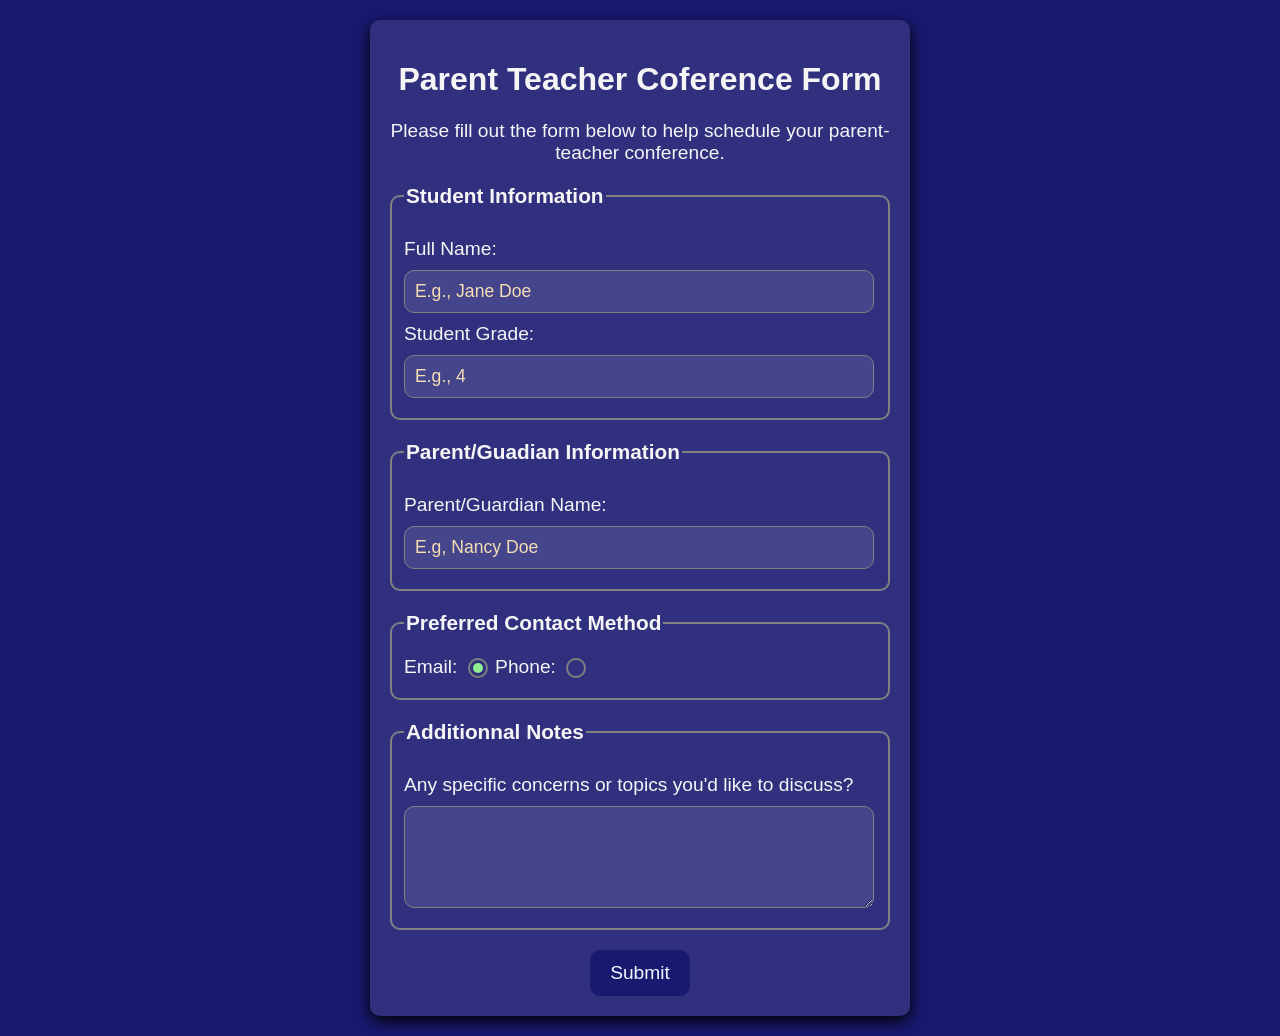
<file: index.html>
<!DOCTYPE html>
<html lang="en">
<head>
    <meta charset="UTF-8">
    <meta name="viewport" content="width=device-width, initial-scale=1.0">
    <title>Document</title>
    <link rel="stylesheet" href="styles.css">
</head>
<body>
    <main class="container">
       <h1 class="title center">Parent Teacher Coference Form</h1> 
       <p class="decription center">Please fill out the form below to help schedule your parent-teacher conference.</p>
       <form action="">
        <fieldset>
            <legend>Student Information</legend>
            <label for="student-name">Full Name: </label>
            <input type="text" id="student-name" placeholder="E.g., Jane Doe" required>
            <label for="grade">Student Grade: </label>
            <input type="nuber" id="grade" placeholder="E.g., 4" required>
        </fieldset>
        <fieldset>
            <legend>Parent/Guadian Information</legend>
            <label for="parent">Parent/Guardian Name:</label>
            <input type="text" id="parent" placeholder="E.g, Nancy Doe">

        </fieldset>
        <fieldset>
            <legend>Preferred Contact Method</legend>
            <label for="email" class="contact-method">Email: </label>
            <input type="radio" id="email" name="choose" value="email" class="contact-method-radio-btn" checked>
            <label for="phone" class="contact-method">Phone: </label>
            <input type="radio" id="phone" name="choose" value="email" class="contact-method-radio-btn">
        </fieldset>
        <fieldset>
            <legend>Additionnal Notes</legend>
            <label for="notes">Any specific concerns or topics you'd like to discuss?</label>
            <textarea name="notes" id="notes" rows="4" cols="50"></textarea>
        </fieldset>
        <button type="submit" class="submit-btn">Submit</button>
       </form>
    </main>
</body>
</html>
</file>
<file: styles.css>
body{
    background-color: midnightblue;
    color: whitesmoke;
    font-family: Arial, Helvetica, sans-serif;
}
.container{
    background-color: #ffffff1a;
    width: 80%;
    max-width: 500px;
    padding: 20px;
    border-radius: 10px;
    margin: 20px auto;
    box-shadow: 0 5px 15px black;
}
.center{
    text-align: center;
}
.decription{
    font-size: 1.2rem;
}
fieldset{
    border: 2px solid gray;
    border-radius: 10px;
    padding: 20px 12px;
    margin: 20px auto;
}
fieldset legend{
    font-size: 1.3rem;
    font-weight: 600;
}
label{
    font-size: 1.2rem;
}
label:not(.contact-method){
    display: block;
    margin: 10px 0;
}
input:not(.contact-method-radio-btn), textarea{
    display: block;
    width: 95%;
    border-radius: 10px;
    border: 1px solid gray;
    padding: 10px;
    background-color: #ffffff1a;
}
input , input::placeholder, textarea{
    color: wheat;
    font-size: 1.1rem;
}
.contact-method-radio-btn{
    appearance: none;
    width: 20px;
    height: 20px;
    border: 2px solid gray;
    border-radius: 50%;
    vertical-align: bottom;

}
.contact-method-radio-btn::before{
    display: block;
    content: " ";
    width: 10px;
    height: 10px;
    border-radius: 50%;
    transition: all 0.3s ease-in;
    transform: translate(3px, 3px) scale(0);
}
.contact-method-radio-btn:checked::before{
    transform: translate(3px, 3px) scale(1);
    background-color: lightgreen;
}
.submit-btn{
    display: block;
    margin: auto;
    padding: 12px 20px;
    border: none;
    border-radius: 10px;
    color: aliceblue;
    background-color: midnightblue;
    font-size: 1.2rem;
}
.submit-btn:hover{
    background-color: blueviolet;
}
</file>
